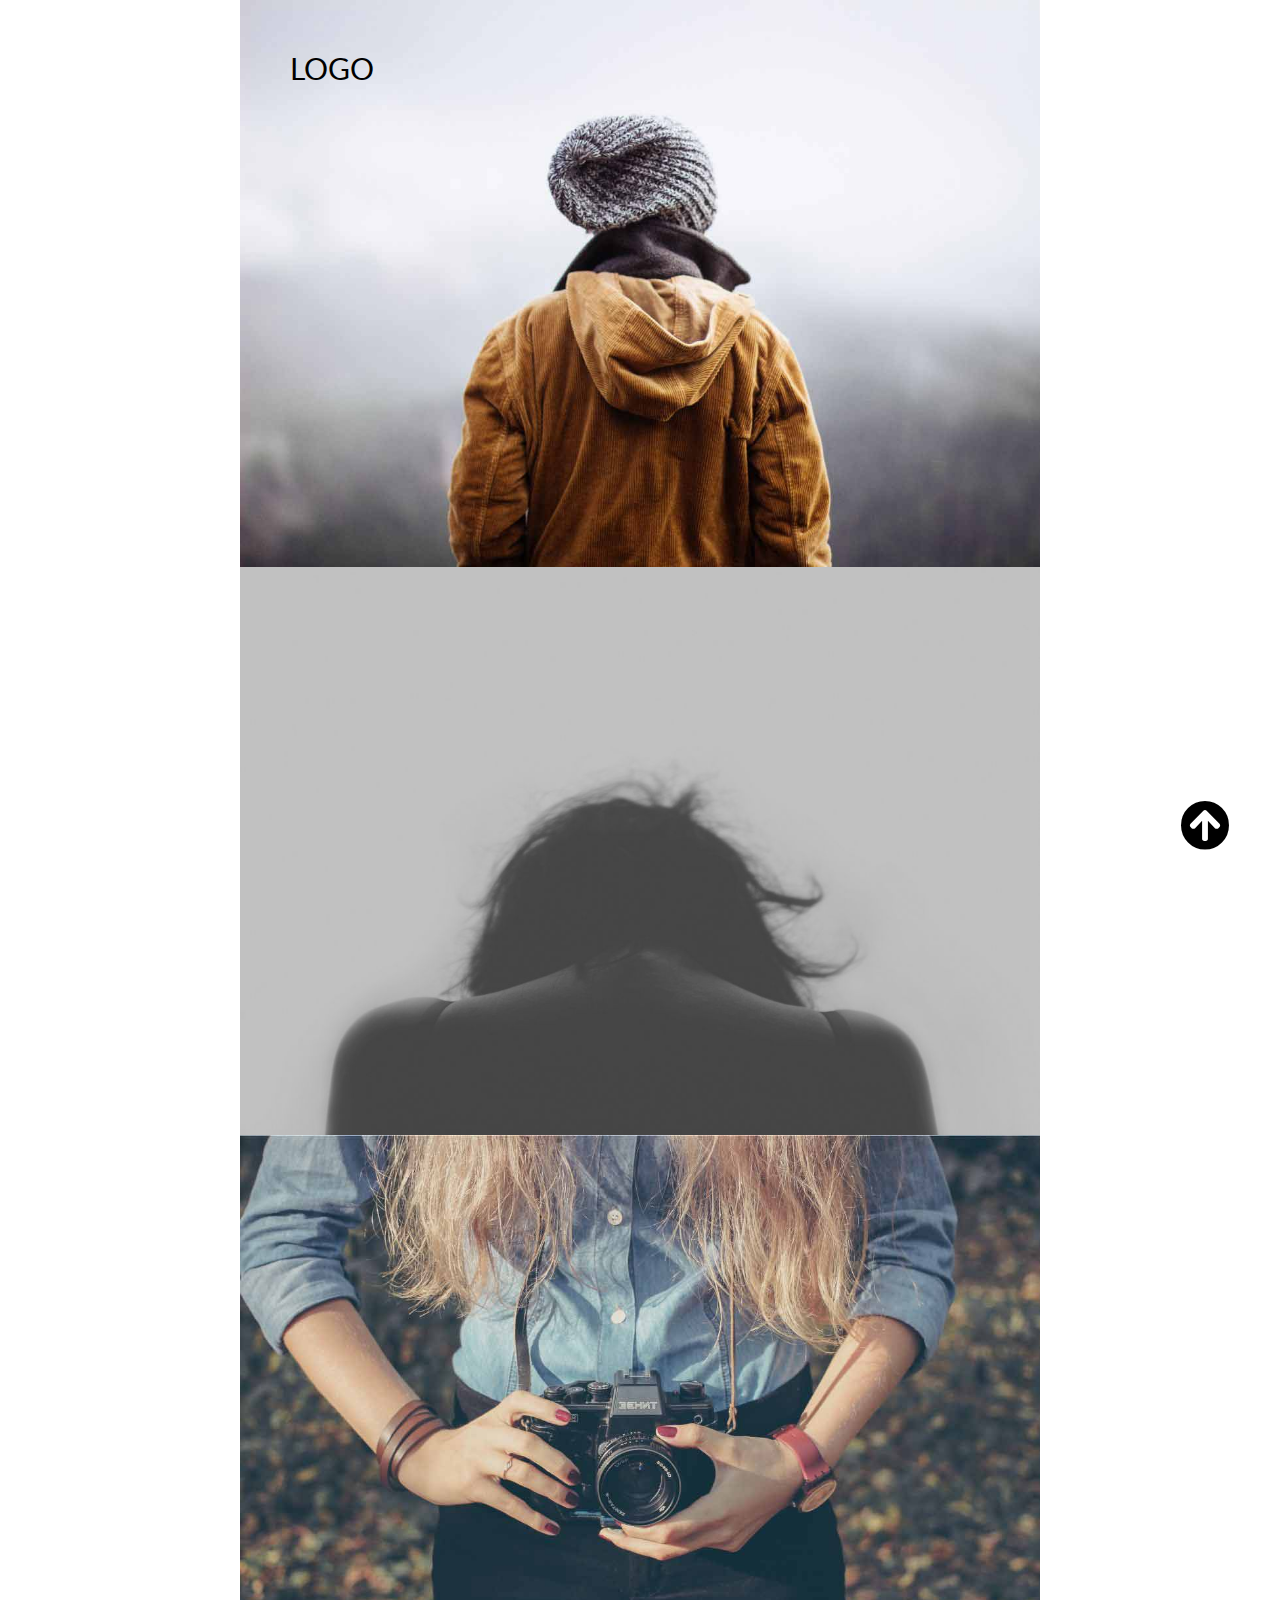
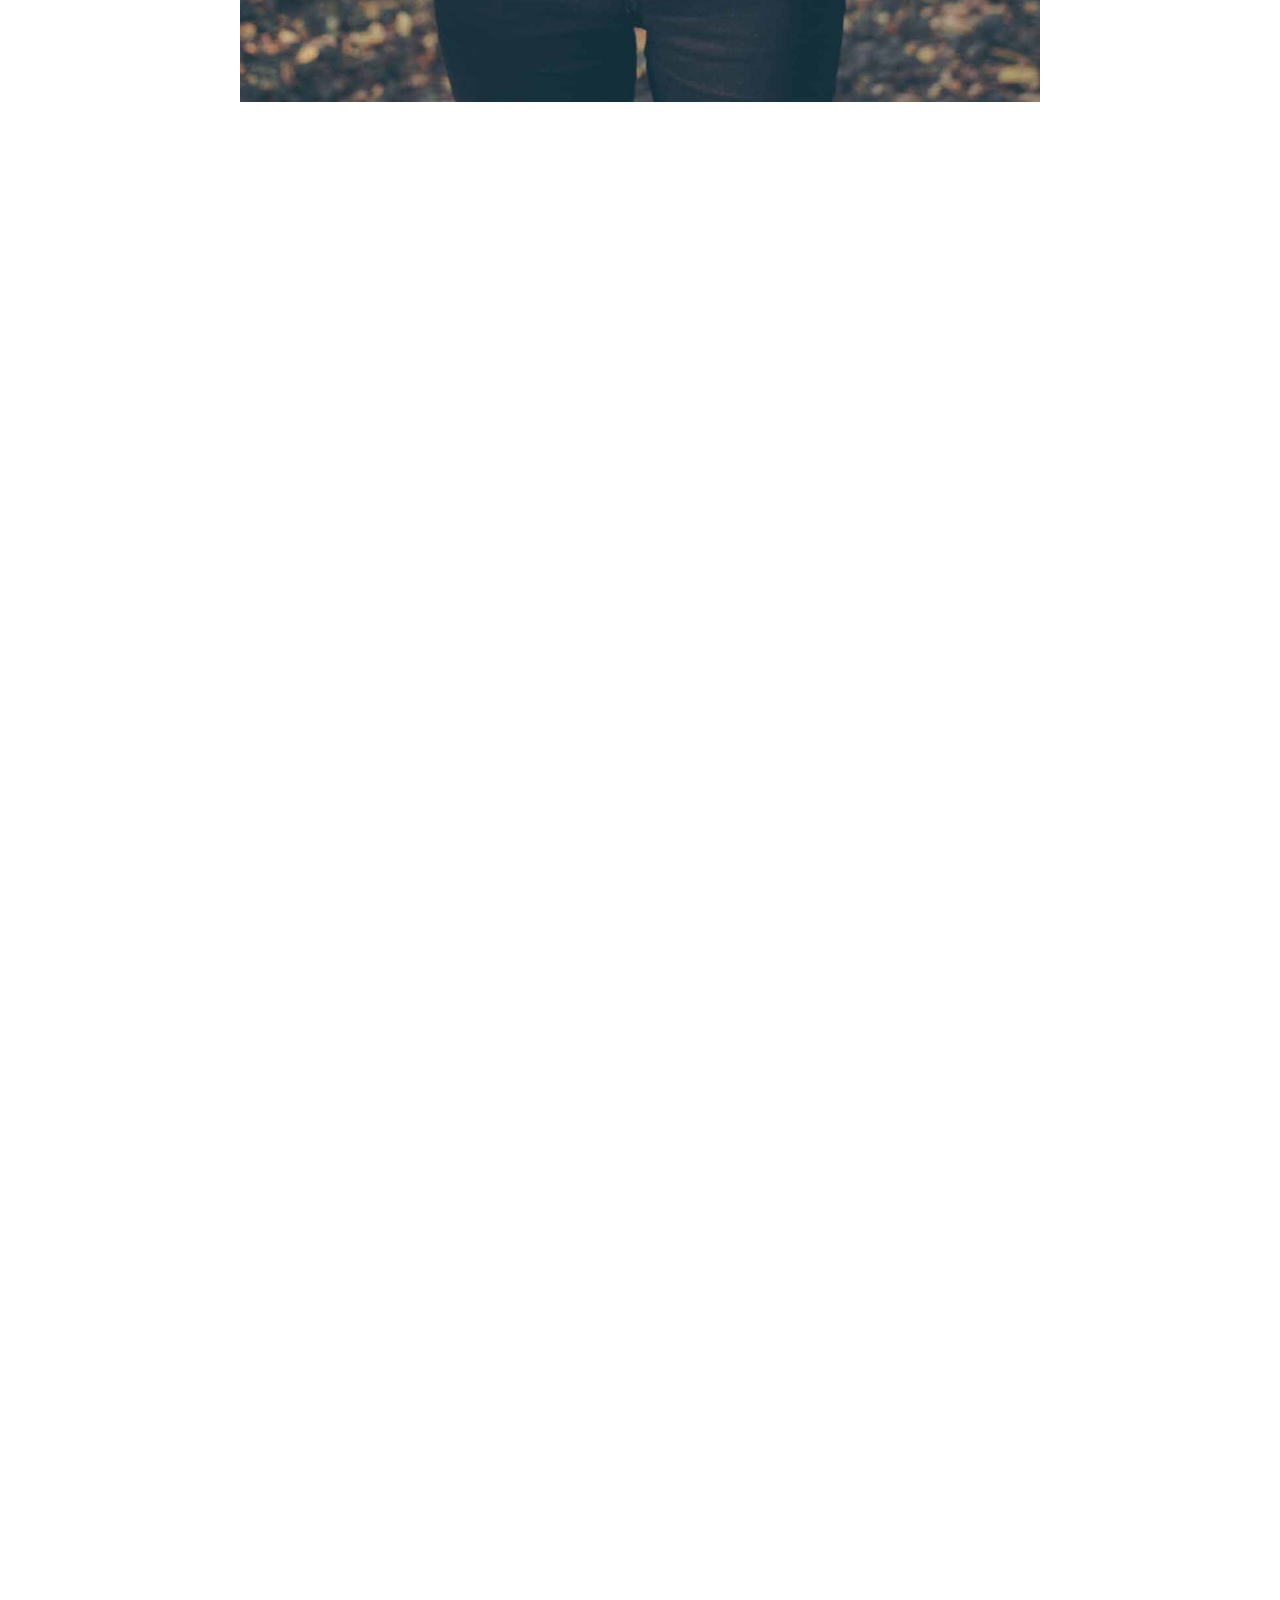
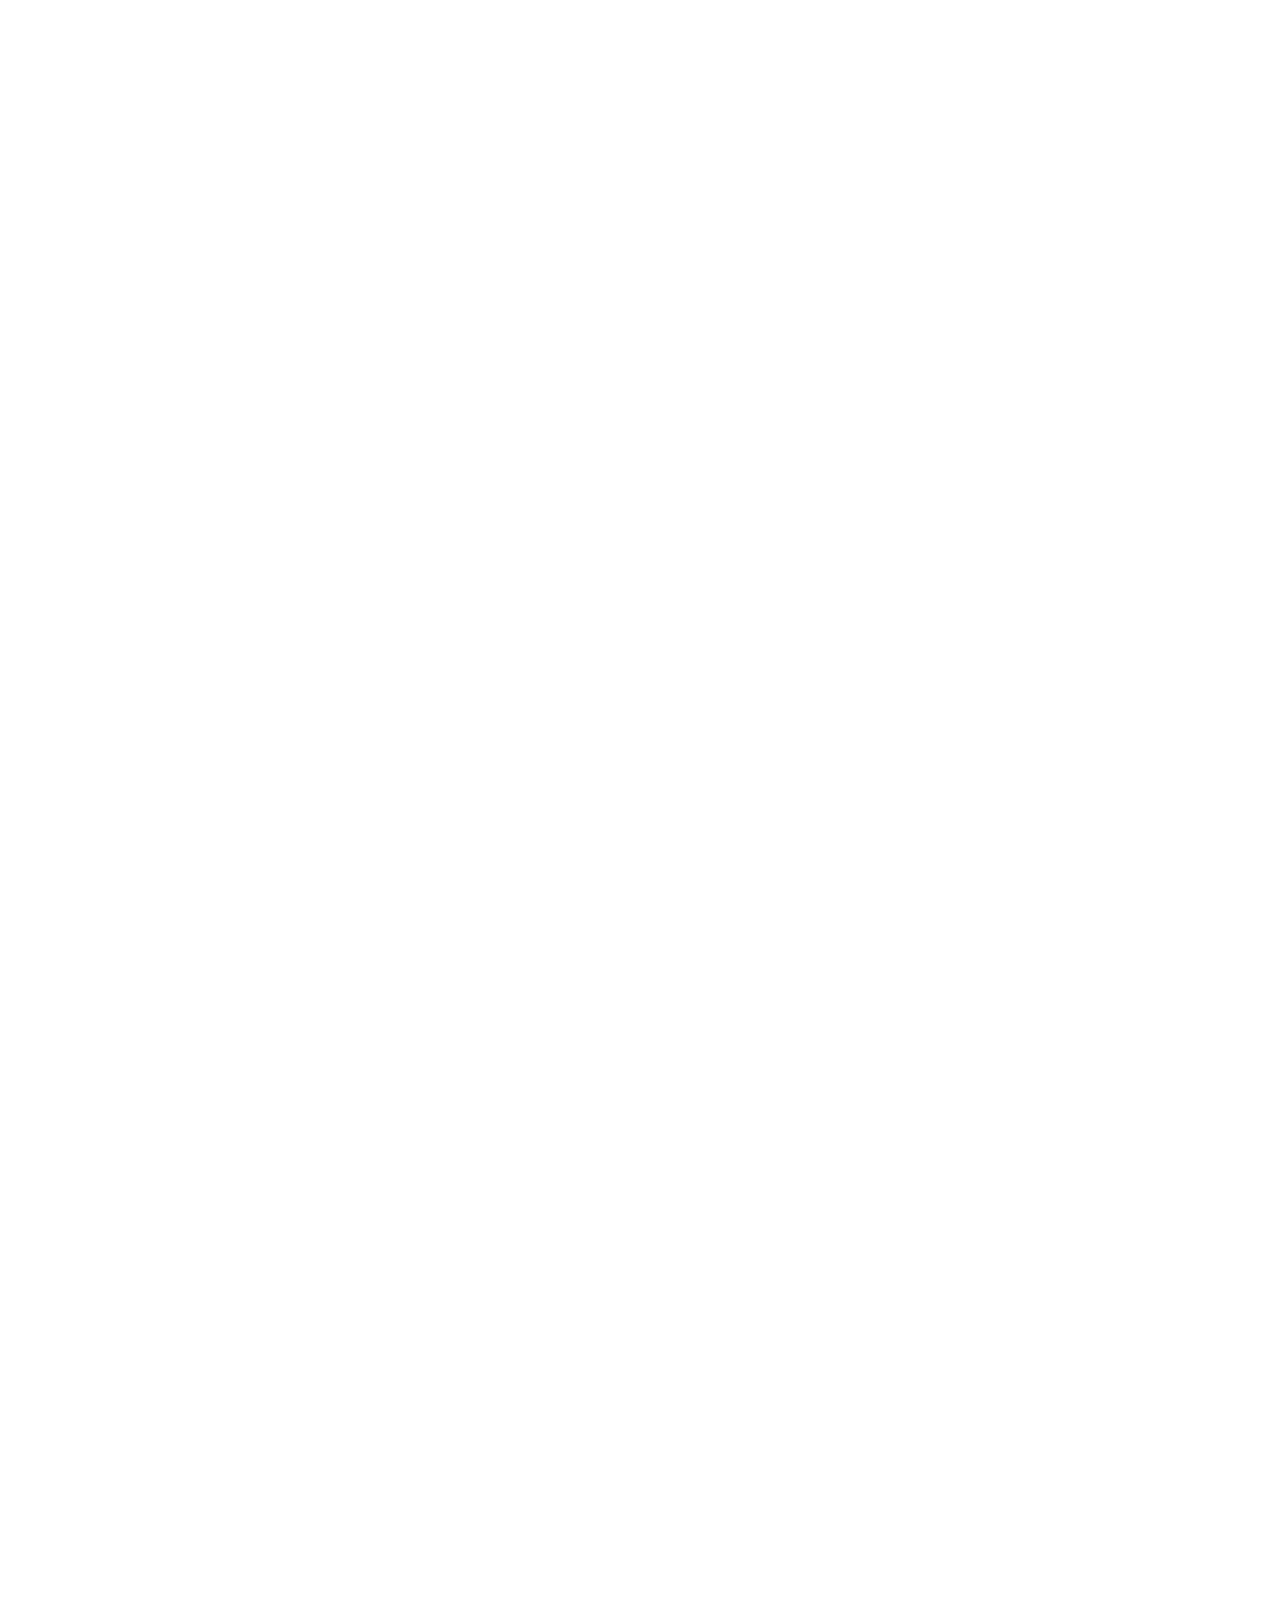
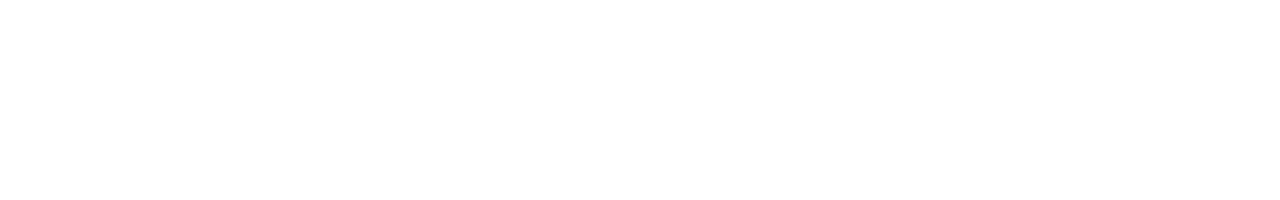
<file: html/01.position.html>
<!DOCTYPE html>
<html lang="ko">

<head>
    <meta charset="UTF-8">
    <meta http-equiv="X-UA-Compatible" content="IE=edge">
    <meta name="viewport" content="width=device-width, initial-scale=1.0">
    <title>Position을 배워보자</title>
    <link rel="stylesheet" href="../css/all.min.css">
    <link rel="stylesheet" href="../css/base.css">
    <style>
        /*position: static|absolute|relative|fixed|sticky (꼭 필요할 때만 쓰기)*/
        @import url('https://fonts.googleapis.com/css2?family=Lato:ital,wght@0,100;0,300;0,400;0,700;1,100;1,300;1,400;1,700&display=swap');
/* font-family: 'Lato', sans-serif; */


html, body {font-family: 'Lato', sans-serif; font-size: 15px; height: 5000px;}
        .wrapper {max-width: 800px; margin: auto;}
        .wrapper1 {position: relative;}
        .logo {position:absolute; top: 50px; left: 50px;}
        .top {font-size: 50px; position: fixed; bottom: 50px; right: 50px;}
    </style>
</head>

<body>
    <div class="wrapper wrapper1">
        <h1 class="logo">LOGO</h1>
        <img src="../img/parallax1.jpg" alt="배경" class="w100">
    </div>
    <div class="wrapper wrapper2">
        <img src="../img/parallax2.jpg" alt="배경" class="w100">
    </div>
    <div class="wrapper wrapper3">
        <img src="../img/parallax3.jpg" alt="배경" class="w100">
    </div>
    <i class="top fa fa-arrow-circle-up"></i>
</body>

</html>
</file>
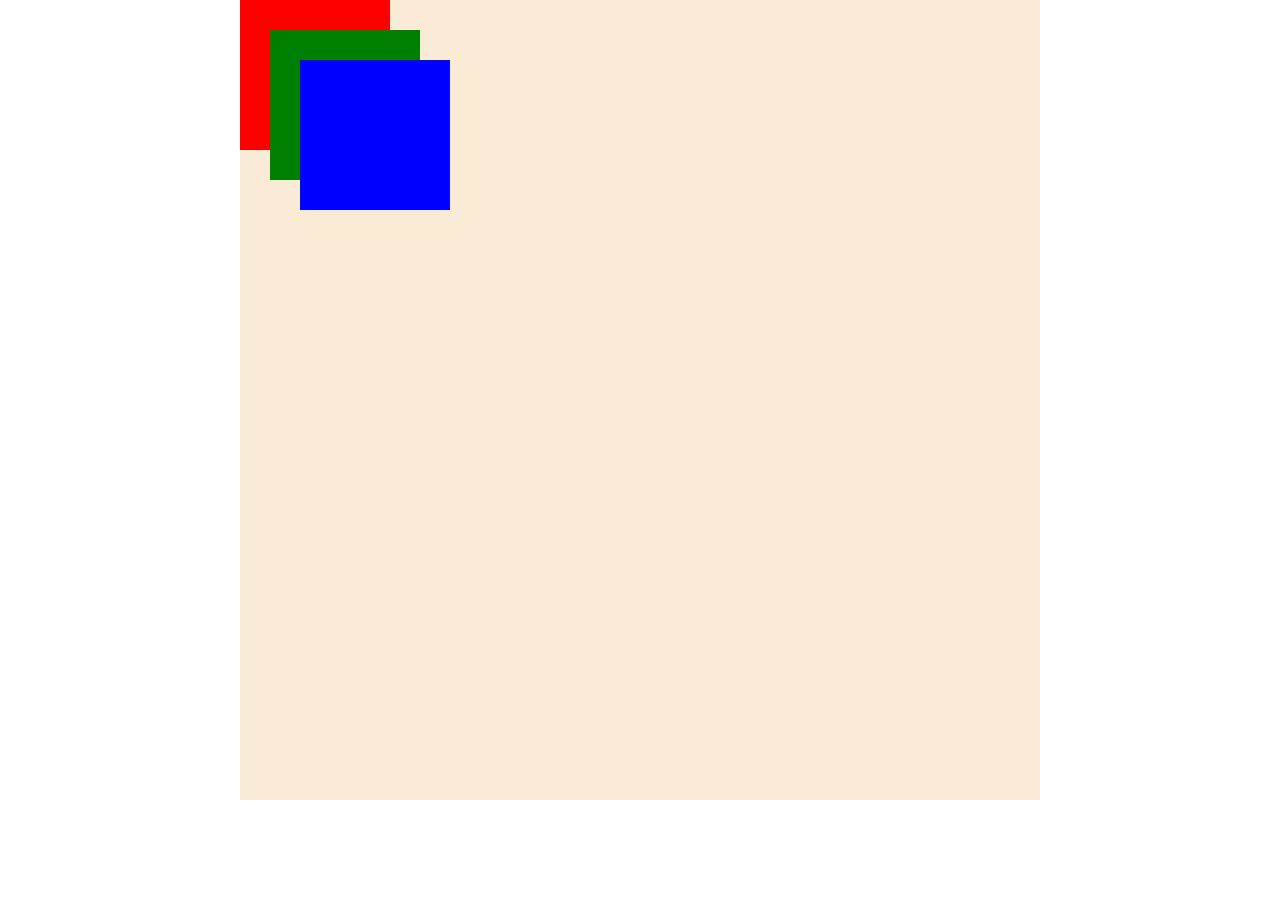
<file: html/02.position.html>
<!DOCTYPE html>
<html lang="ko">
<head>
    <meta charset="UTF-8">
    <meta http-equiv="X-UA-Compatible" content="IE=edge">
    <meta name="viewport" content="width=device-width, initial-scale=1.0">
    <title>Position</title>
    <link rel="stylesheet" href="../css/base.css">
    <style>
        .wrapper {max-width: 800px; height: 800px; margin: auto; background-color: antiquewhite; padding: 30px; position: relative; }
        .box {width: 150px; height: 150px;}
        .box1 {z-index: 1; background-color: red; position: absolute; top: 0; left: 0;}
        .box2 {z-index: 2; background-color: green; position: absolute; top: 30px; left: 30px;}
        .box3 {z-index: 3; background-color: blue; position: absolute; top: 60px; left: 60px;}
    </style>
</head>
<body>
    <div class="wrapper">
        <div class="box box1"></div>
        <div class="box box2"></div>
        <div class="box box3"></div>
    </div>
</body>
</html>
</file>
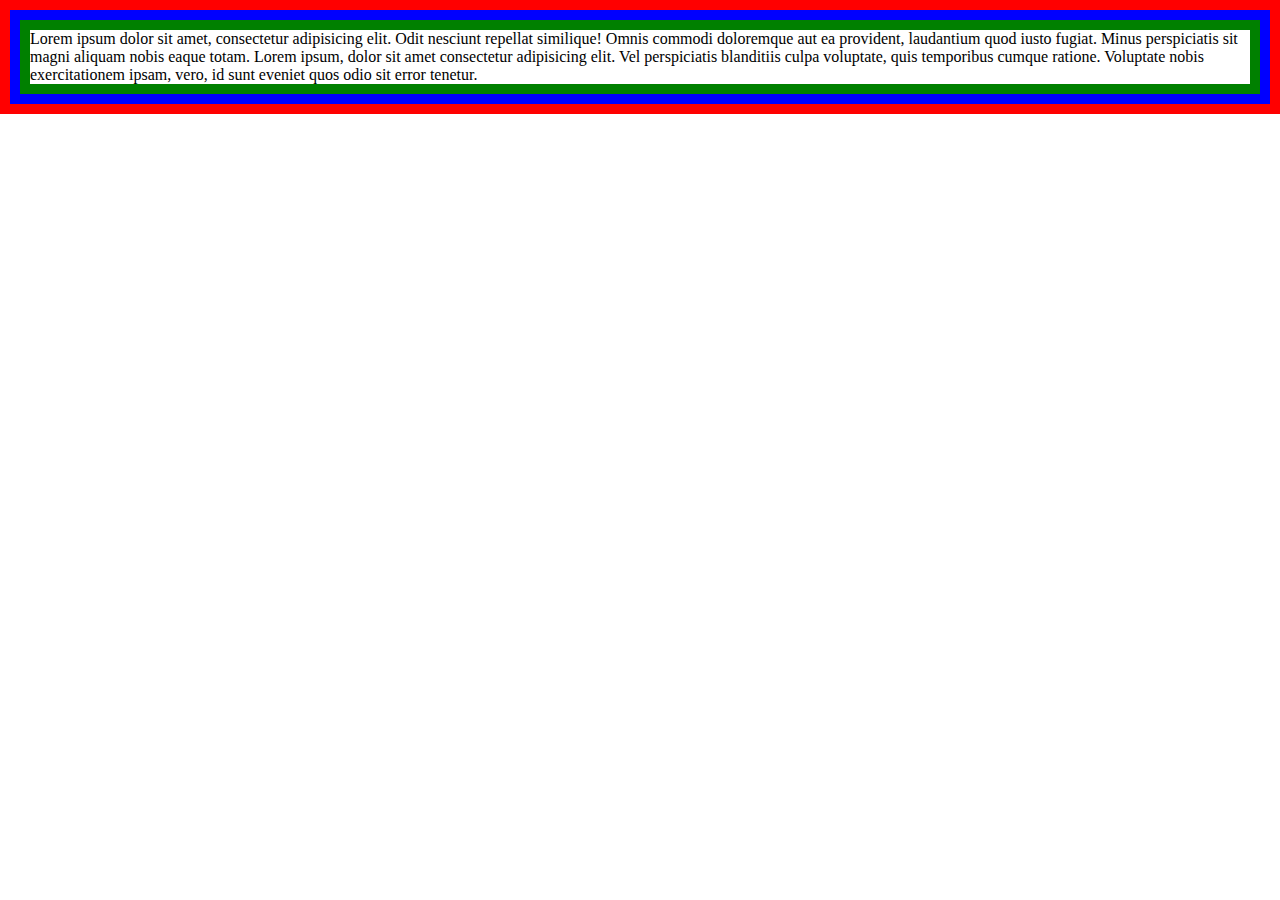
<file: html/03.vw-vh.html>
<!DOCTYPE html>
<html lang="ko">
<head>
    <meta charset="UTF-8">
    <meta http-equiv="X-UA-Compatible" content="IE=edge">
    <meta name="viewport" content="width=device-width, initial-scale=1.0">
    <title>vw-vh</title>
    <link rel="stylesheet" href="../css/base.css">
    <style>
        /*overflow: visible|hidden|scroll|auto*/
        /*overflow-y: visible|hidden|scroll|auto*/
        /*overflow-x: visible|hidden|scroll|auto*/
        /* .wrapper {text-align: center; margin: auto; font-size: 8vw; padding: 8vw;} */
        .container {border: 10px solid red;}
        .container .wrapper {border: 10px solid blue;}
        .container .wrapper .wrap {border: 10px solid green; min-height: clac(100vh-40px);}
    </style>
</head>
<body>
    <!-- <div class="wrapper">
        Hello World
    </div> -->
    <div class="container">
        <div class="wrapper">
            <div class="wrap">
                Lorem ipsum dolor sit amet, consectetur adipisicing elit. Odit nesciunt repellat similique! Omnis commodi doloremque aut ea provident, laudantium quod iusto fugiat. Minus perspiciatis sit magni aliquam nobis eaque totam. Lorem ipsum, dolor sit amet consectetur adipisicing elit. Vel perspiciatis blanditiis culpa voluptate, quis temporibus cumque ratione. Voluptate nobis exercitationem ipsam, vero, id sunt eveniet quos odio sit error tenetur.
            </div>
        </div>
    </div>
</body>
</html>
</file>
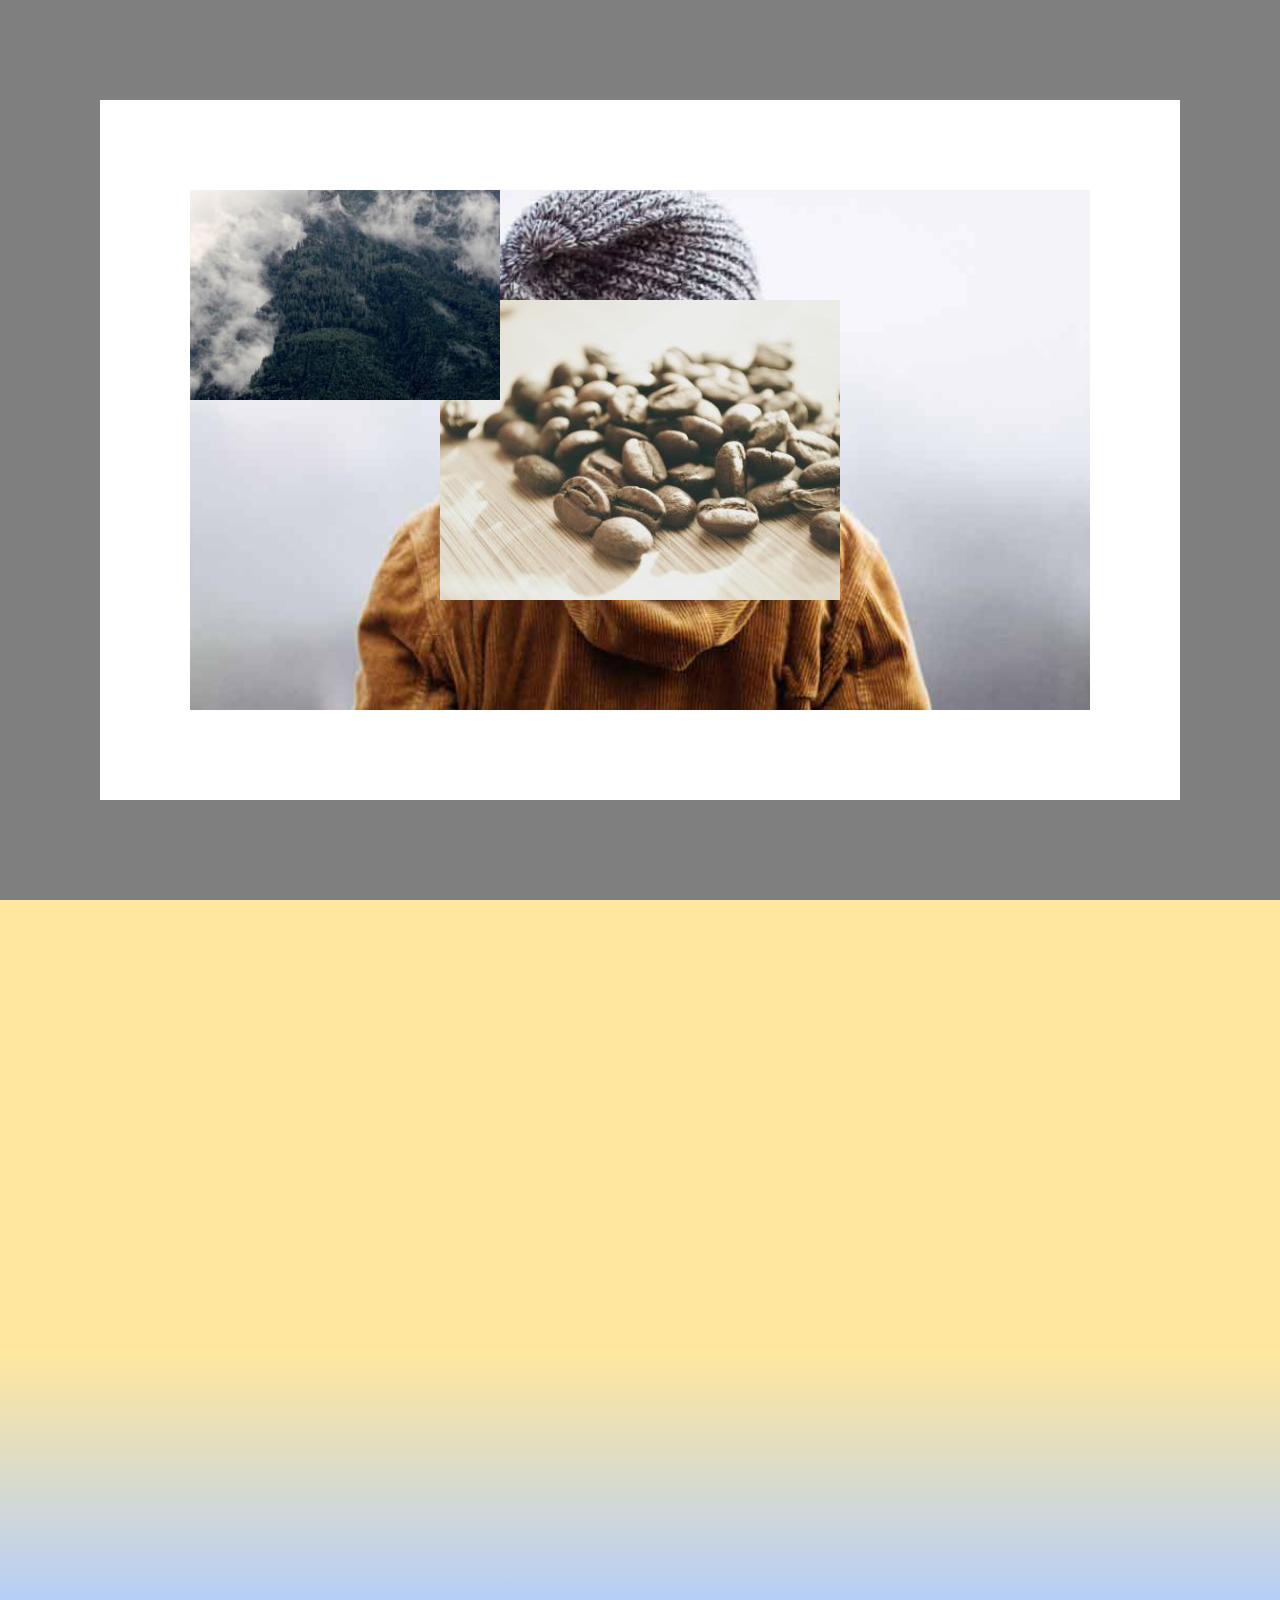
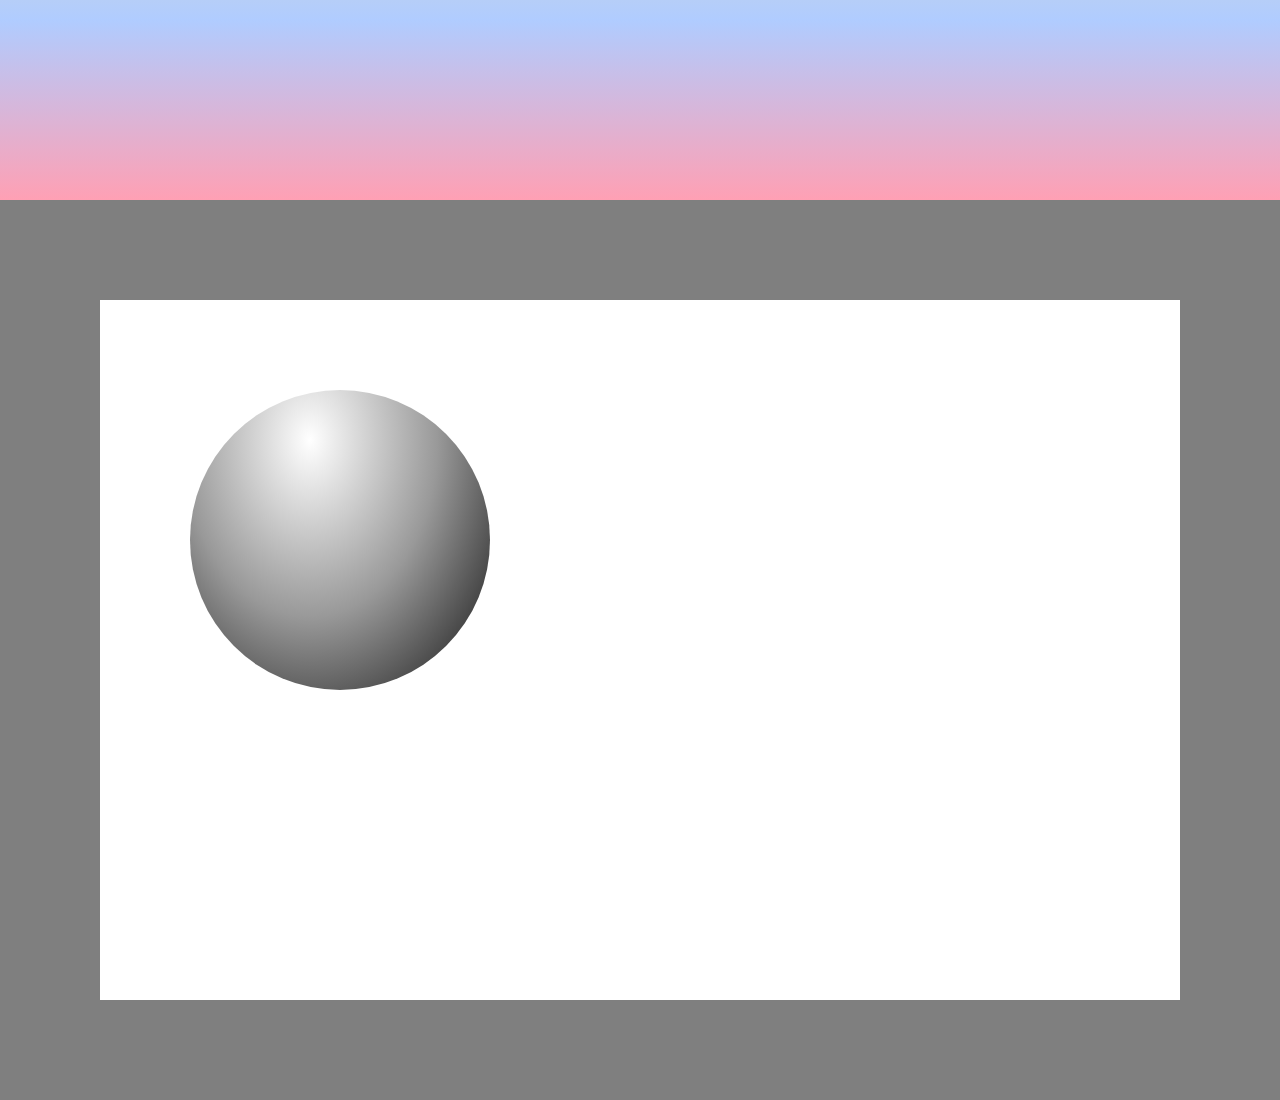
<file: html/04.background.html>
<!DOCTYPE html>
<html lang="ko">
<head>
    <meta charset="UTF-8">
    <meta http-equiv="X-UA-Compatible" content="IE=edge">
    <meta name="viewport" content="width=device-width, initial-scale=1.0">
    <title>Background</title>
    <link rel="stylesheet" href="../css/base.css">
    <style>
                /* 이미지를 영역 안에 꽉 차게 넣기  */
                    /* .main-wrapper .img {min-width: 100%; min-height: 100%;} */

            .main-wrapper { height: 100vh; border: 100px solid rgba(0, 0, 0, .5); font-size: 10vh; padding: 10vh;
            background-image: url('../img/parallax1.jpg');
            background-repeat: no-repeat;   
            background-position: center;
            background-size: cover;
            background-attachment: fixed;
            background-clip: content-box;} /*border-box를 잡으면 background까지 같이*/
        
        
            .main-wrapper1 {
            background-image: url('../img/p1.jpg'), url('../img/p2.jpg'), url('../img/parallax1.jpg');
            background-repeat: no-repeat;   
            background-position: top left, center, center;
            background-size: auto, auto, cover;
            background-attachment: scroll, scroll, fixed;}

            .main-wrapper2 {
            background-image: linear-gradient(180deg, rgb(255, 232, 158)50%, #b0ccff 80%, rgb(255, 160, 180)100% ); 
            background-attachment: scroll;
            background-clip: border-box;
            border: none;}

            .main-wrapper3 {background-image: url('../img/parallax3.jpg');}
            .main-wrapper3 .circle {
                width: 300px; height: 300px; border-radius: 50%;
                background-image: radial-gradient(at 120px 50px, #fff, #999, #111);
            }

    </style>
</head>
<body>
    <div class="main-wrapper main-wrapper1">
        <!-- <img src="../img/parallax1.jpg" alt="BG" class="img"> -->
    </div>
    <div class="main-wrapper main-wrapper2">
        <!-- <img src="../img/parallax2.jpg" alt="BG" class="img"> -->
    </div>
    <div class="main-wrapper main-wrapper3">
        <!-- <img src="../img/parallax3.jpg" alt="BG" class="img"> -->
        <div class="circle-wrap">
            <div class="circle">

            </div>
        </div>
    </div>
</body>
</html>
</file>
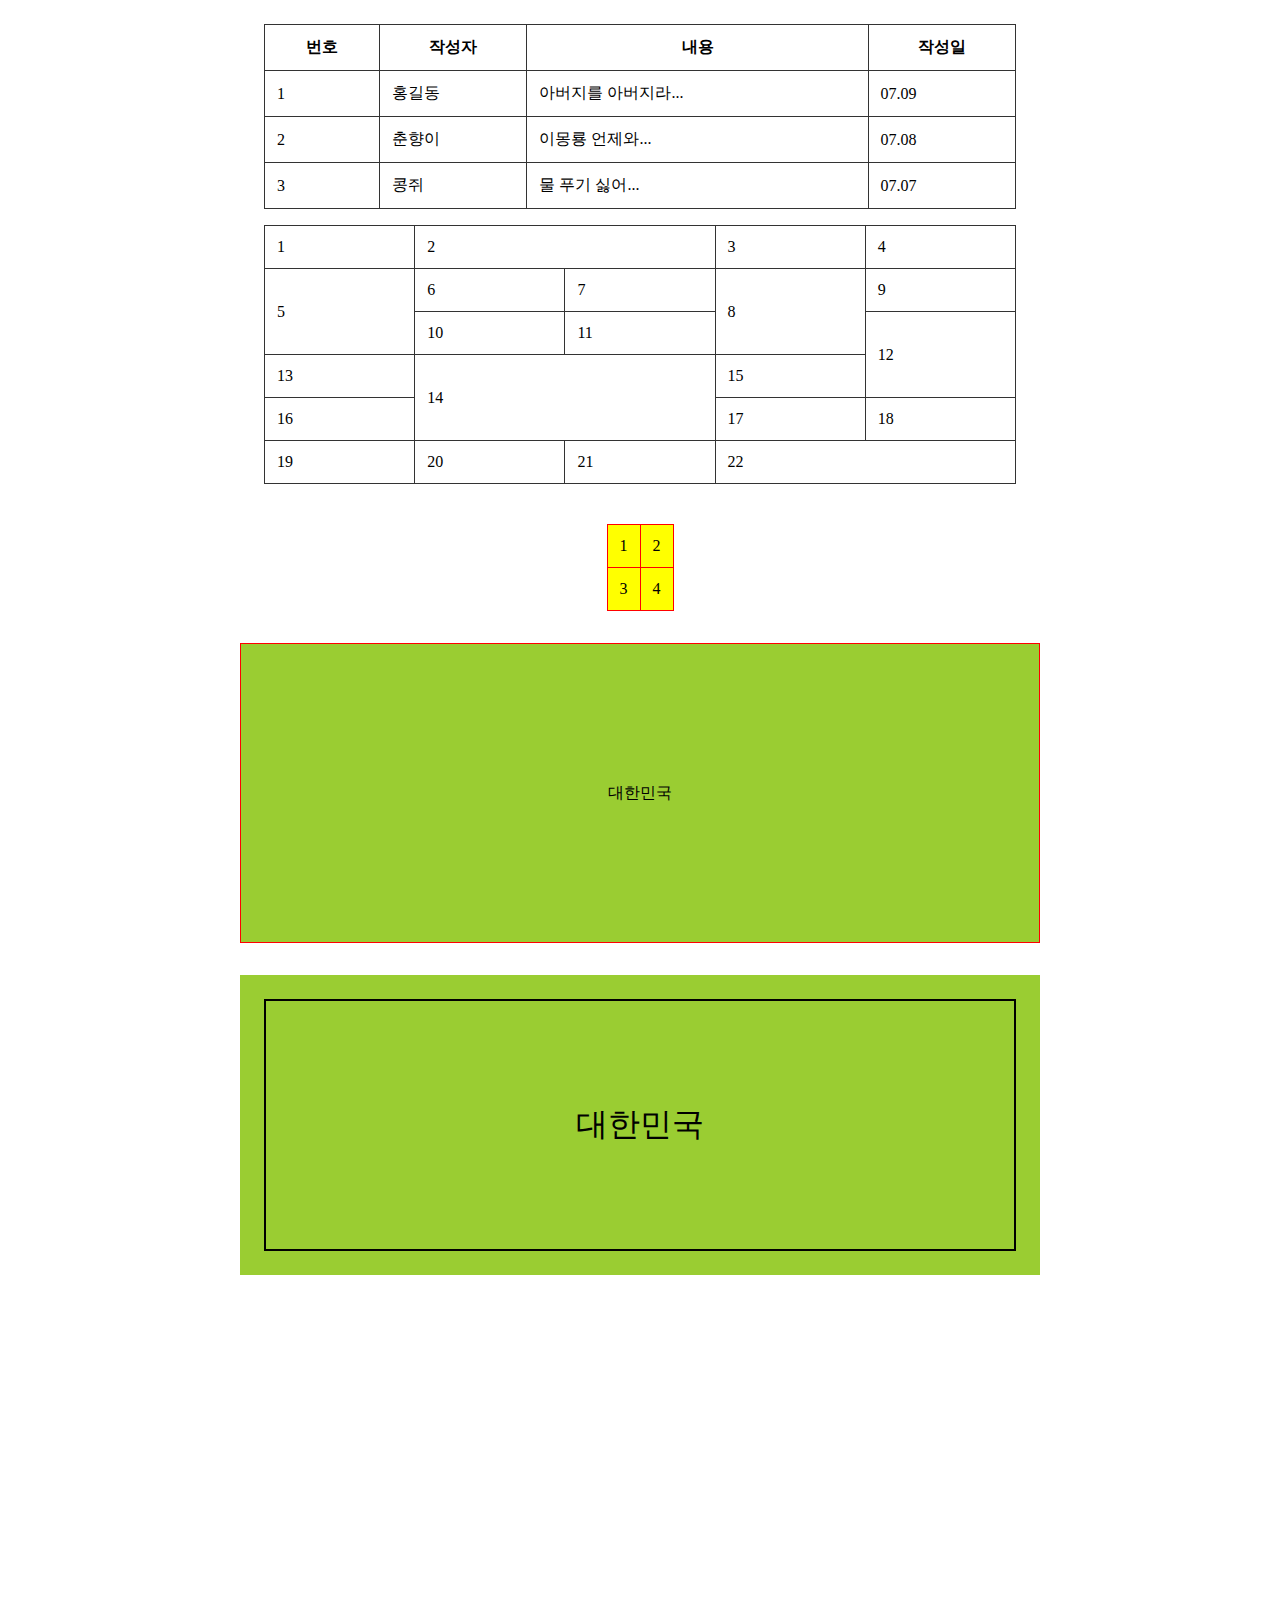
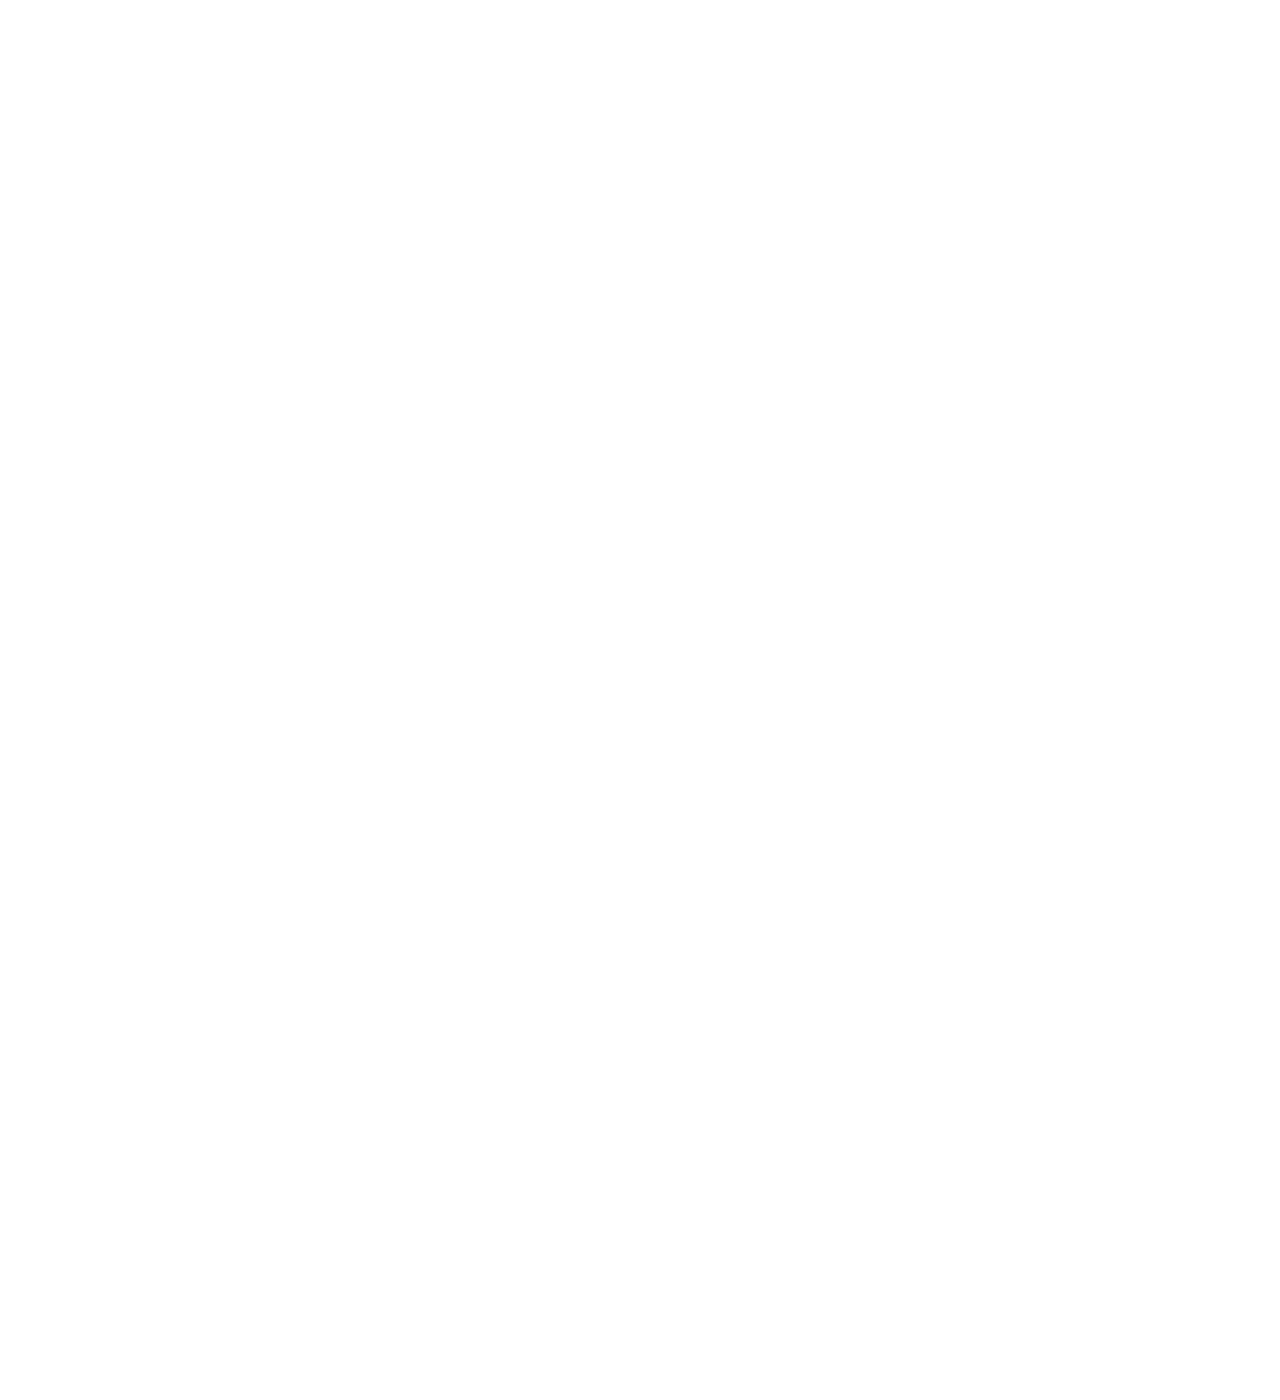
<file: html/05.table.html>
<!DOCTYPE html>
<html lang="ko">
<head>
    <meta charset="UTF-8">
    <meta http-equiv="X-UA-Compatible" content="IE=edge">
    <meta name="viewport" content="width=device-width, initial-scale=1.0">
    <title>Table</title>
    <link rel="stylesheet" href="../css/base.css">
    <style>
        html, body {height: 3000px;}
        .wrapper {max-width: 800px; padding: 24px; margin: auto; }
        /* .list-tb {width: 100%; border-collapse: separate; border-spacing: 10px; border: 1px solid red;} */
        .list-tb {width: 100%; margin-bottom: 16px;}
        .list-tb th, .list-tb td { border: 1px solid #333; padding: 12px 12px;}

        .wrapper-tb {display: table; border-collapse: collapse; margin-bottom: 32px;}
        .wrapper-tb > div {display: table-row;}
        .wrapper-tb > div > div {display: table-cell; border: 1px solid red; padding: 12px; background-color: yellow;}

        .center-tb {width: 100%; height: 300px; border: 1px solid red; margin-bottom: 32px;}
        .center-tb > tbody > tr > td {background-color: yellowgreen; text-align: center; vertical-align: middle;}

        .center-div { display: table; width: 100%; height: 300px; background-color: yellowgreen;}
        .center-div > div {display: table-cell; border: 2px solid black; text-align: center; vertical-align: middle;}
</style>
</head>
<body>
    <div class="wrapper">
        <table class="list-tb">
            <thead>                 
                <!-- 테이블의 머릿말 : 구분. 번호.  (table head) th -->
                <tr>
                <th>번호</th>
                <th>작성자</th>
                <th>내용</th>
                <th>작성일</th>
                </tr>

            </thead>

            <tbody>
                <!-- 내용 : 1번 2번 3번 ... 이름 ... 등 (table data) td -->
                <tr>
                <td>1</td>
                <td>홍길동</td>
                <td>아버지를 아버지라...</td>
                <td>07.09</td>
                </tr>

                <tr>
                <td>2</td>
                <td>춘향이</td>
                <td>이몽룡 언제와...</td>
                <td>07.08</td>
                </tr>

                <tr>
                <td>3</td>
                <td>콩쥐</td>
                <td>물 푸기 싫어...</td>
                <td>07.07</td>
                </tr>
            </tbody>
        </table>
        <table class="list-tb">
            <tbody>
                <tr>
                    <td>1</td>
                    <td colspan="2">2</td>
                    <td>3</td>
                    <td>4</td>
                </tr>
                <tr>
                    <td rowspan="2">5</td>
                    <td>6</td>
                    <td>7</td>
                    <td rowspan="2">8</td>
                    <td>9</td>
                </tr>
                <!-- 윗줄에서 가져갔으면 안쓰면 됌 -->
                <tr>
                    <td>10</td>
                    <td>11</td>
                    <td rowspan="2">12</td>
                </tr>
                <tr>
                    <td>13</td>
                    <td rowspan="2" colspan="2">14</td>
                    <td>15</td>
                </tr>
                <tr>
                    <td>16</td>
                    <td>17</td>
                    <td>18</td>
                </tr>
                <tr>
                    <td>19</td>
                    <td>20</td>
                    <td>21</td>
                    <td colspan="2">22</td>
                </tr>
            </tbody>
        </table>
    </div>

    <div class="wrapper wrapper-tb">
        <div>
            <div>1</div>
            <div>2</div>
        </div>
        <div>
            <div>3</div> 
            <div>4</div>
        </div>
    </div>
    <table class="wrapper center-tb">
        <tr>
            <td>대한민국</td>
        </tr>
    </table>
    <div class="wrapper center-div">
        <div>
            <h1 class="logo">대한민국</h1>
        </div>
    </div>
</body>
</html>
</file>
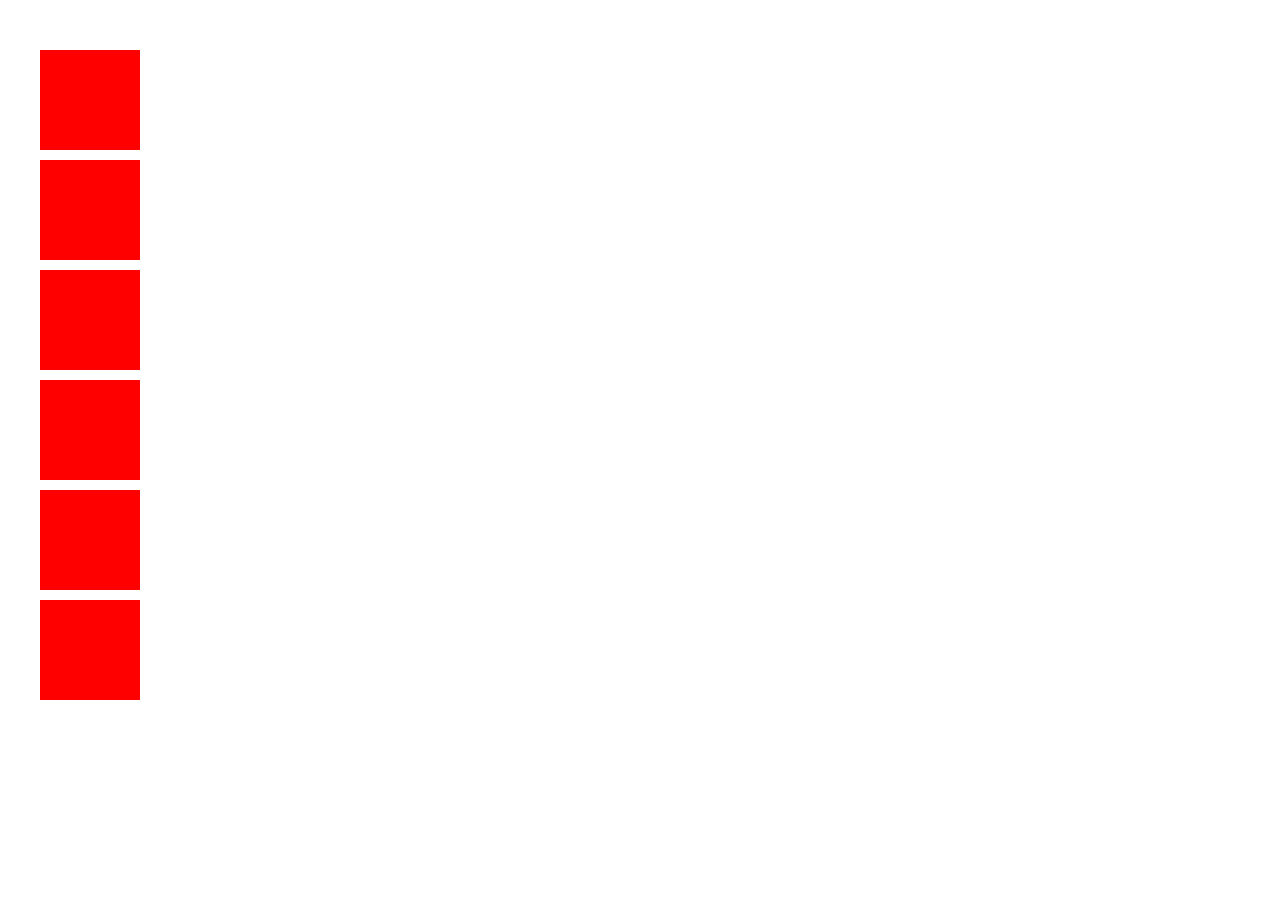
<file: html/06.transition.html>
<!DOCTYPE html>
<html lang="ko">
<head>
    <meta charset="UTF-8">
    <meta http-equiv="X-UA-Compatible" content="IE=edge">
    <meta name="viewport" content="width=device-width, initial-scale=1.0">
    <title>Transition Animation</title>
    <link rel="stylesheet" href="../css/base.css">
    <style>
        .wrapper {max-width: 1200px; margin:auto; padding: 50px 0;}
        .box {width: 100px; height: 100px; background-color: red; margin-bottom: 10px; transition: all 5s;}
        /*transition: background-color 5s, trasform 3s, width 1s; */
        .box1:hover {width: 100%;}
        .box2:hover {width: 100%; background-color: orange;}
        .box3:hover {width: 100%; height: 200px; background-color: yellow; padding: 200px;}
        .box4:hover {transform: translate(-50%, -50%);}/*내 크기 사이즈도 고려*/
        .box5:hover {transform: rotate(3600deg);}
        .box6:hover {transform: scale(2) rotate(1800deg); background-color: rgb(86, 0, 245);}

        .box1.active {background-image: blue;}
</style>
</head>
<body>
    <div class="wrapper">
        <div class="box box1 active"></div>
        <div class="box box2"></div>
        <div class="box box3"></div>
        <div class="box box4"></div>
        <div class="box box5"></div>
        <div class="box box6"></div>
    </div>
</body>
</html>
</file>
<file: css/base.css>
/* 굵기) font-width: normal, bold, bolder, light, lighter */
/* 굵기 수치) font-width: 100, 200, 300, 400, 500, 600, 700, 800 */
html, body, h1, h2, h3, h4, h5, h6, p, div, form, input, textarea, table, td, th, header, section, aside, footer, article, nav, ul, ol, li {margin: 0; padding: 0; box-sizing: border-box; }
ul, ol, li {list-style: none;}
h1, h2, h3, h4, h5, h6 {font-weight: inherit;} /*상속받겠다*/
img {vertical-align: bottom;}
table {border-collapse: collapse; border-spacing: 0;}

a {color: inherit; text-decoration: none;}

.clear::after {display: block; content:''; clear: both;} /*클리어라는 클래스에 
/* .clear::after {display: block; content:'';} 를 입력하면 html에서 <div></div>가 만들어 진 것이다. */
.w100{width: 100%;}
.mw100 {max-width: 100%;}
</file>
